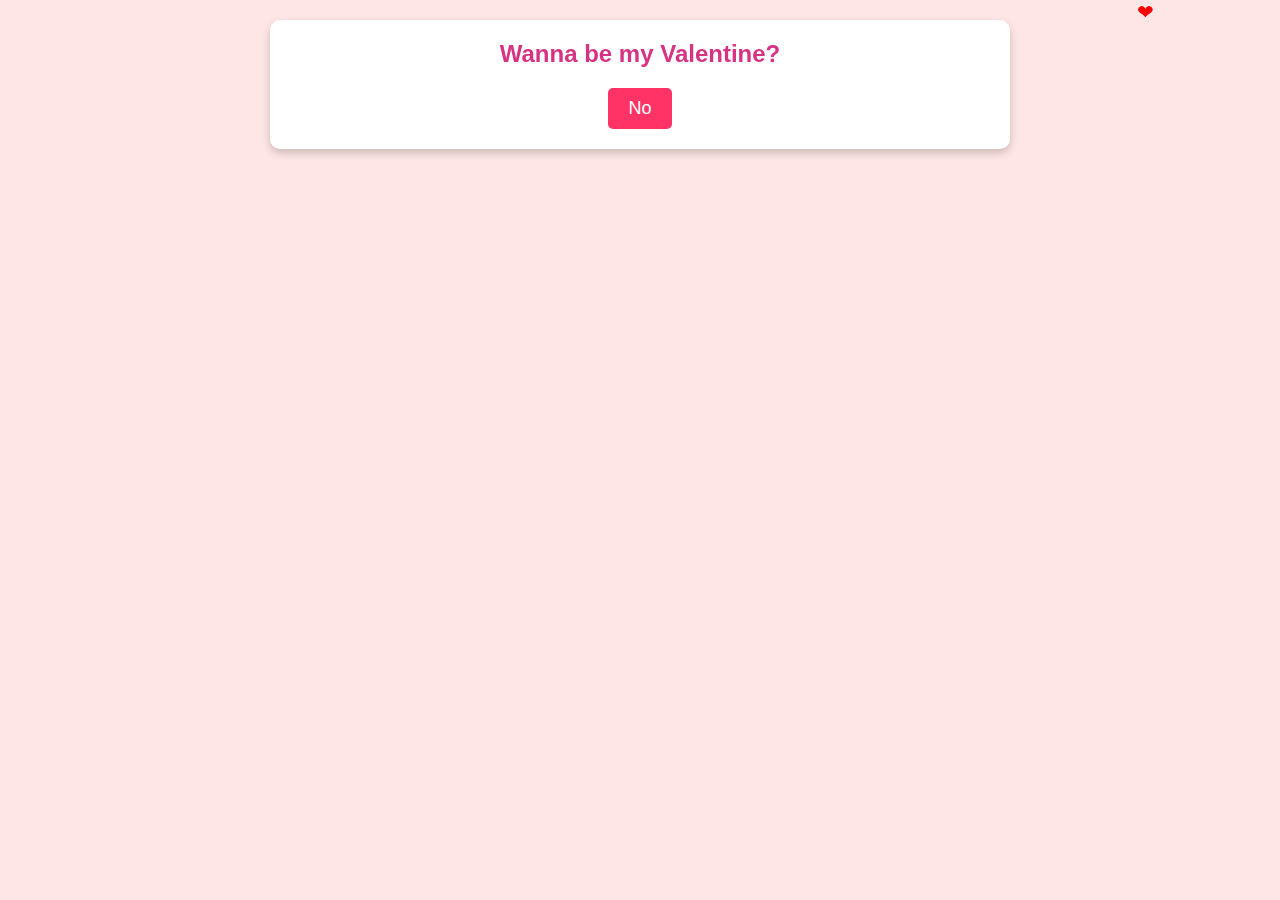
<file: index.html>
<html lang="en">
  <head>
    <meta charset="UTF-8" />
    <meta name="viewport" content="width=device-width, initial-scale=1.0" />
    <title>HER</title>
    <link rel="stylesheet" href="styles.css" />
  </head>
  <body>
    <div class="container" id="main-container">
      <div class="question">Wanna be my Valentine?</div>
      <div class="buttons">
        <button id="yes-btn" class="btn yes-btn">Yes</button>
        <button id="no-btn" class="btn no-btn">No</button>
      </div>
    </div>

    <div class="gallery" id="image-gallery" style="display: none">
      <div class="romantic-text" id="romantic-text">Forever and Always ❤️</div>
      <div class="image-container" id="image-container"></div>
    </div>
    <div class="heart-container"></div>

    <script src="script.js"></script>
  </body>
</html>
</file>
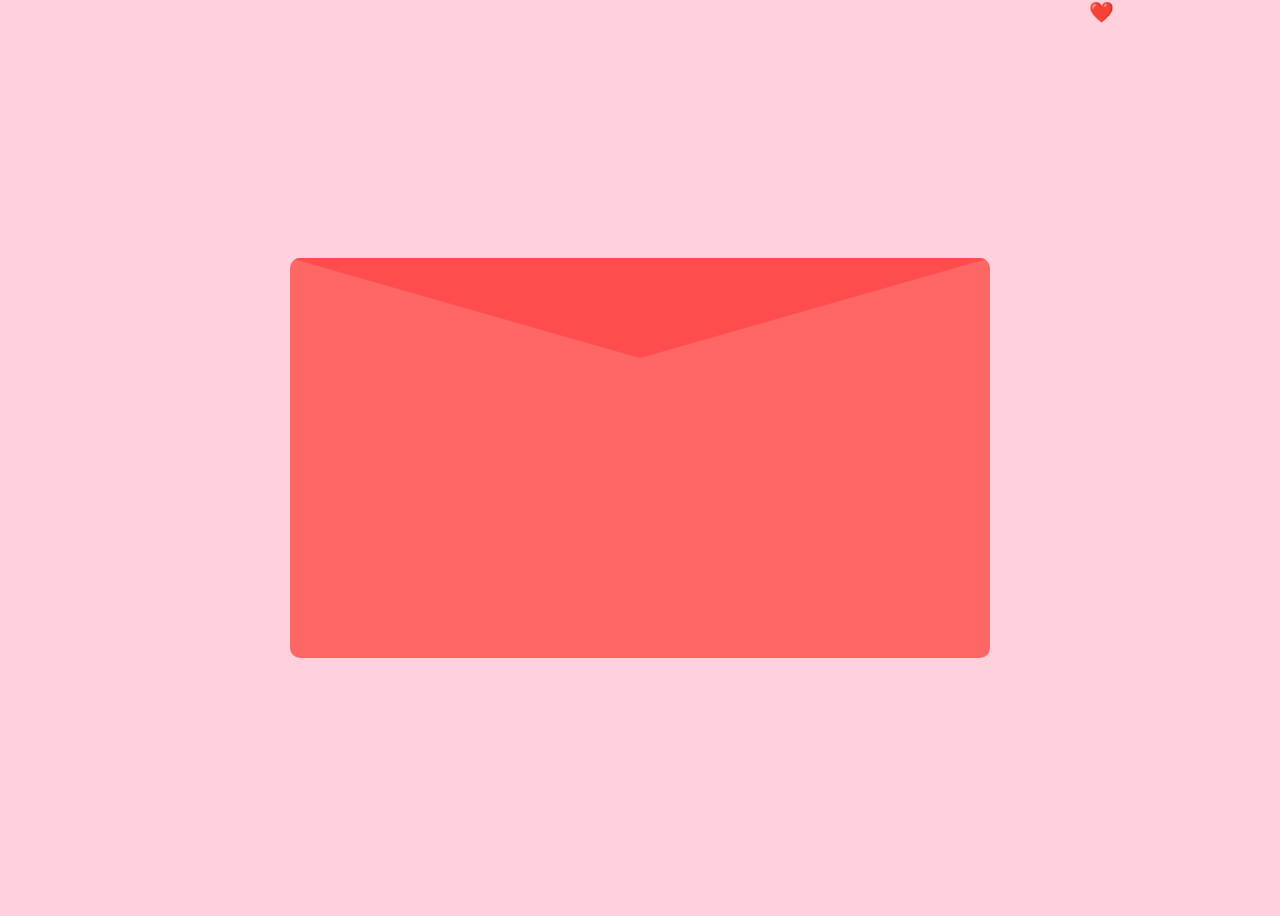
<file: nextpage.html>
<!DOCTYPE html>
<html lang="en">
<head>
    <meta charset="UTF-8">
    <meta name="viewport" content="width=device-width, initial-scale=1.0">
    <title>Love Letter</title>
    <link rel="stylesheet" href="nextpage.css">
</head>
<body>
    
    <div class="container">
        <div class="envelope" id="envelope">
            <div class="flap"></div>
            <div class="body"></div>
            <div class="letter" id="letter">
                <p>My Love,</p>
                <p>As I sit here on the stairs of the hostel with the dusk settling in, I feel the warmth of you. I have been wanting to write something for you for a longtime now
                   So here it, Miss Ankita Mundra i fell for you the day i saw that beautiful eyes of urs and ive been falling for them since the day then. Ive seen you go through a lot of things in Sem 3
                   and I wanted was to be there for you in anyway possible. Being with you through all these months has changed me into a more better person. Everyday when i see you i get this sense of feeling
                   that there's someone whos always going to be by my side no matter what happens. I swear the good morning and making u sleep on call ahhhhh cant describe how it feels, and for some reason 
                   it always feels like we were meant to be forever. I love to take care of you in everyway possible, I just want to be happy. I promise you my baby that this boy right here would never leave you
                   in the dark, he'll be right there always rooting for your succeess. I think i could have written a lot more but i would save that for the future. I LOVE YOU MY QUEEN ANKITA MUNDRA.
                   </p>
                <p>Forever your ALARM CLOCK❤️</p>
            </div>
            <div class="heart-container"></div>
          <script src="nextpage.js"></script>
</body>
</html>
</file>
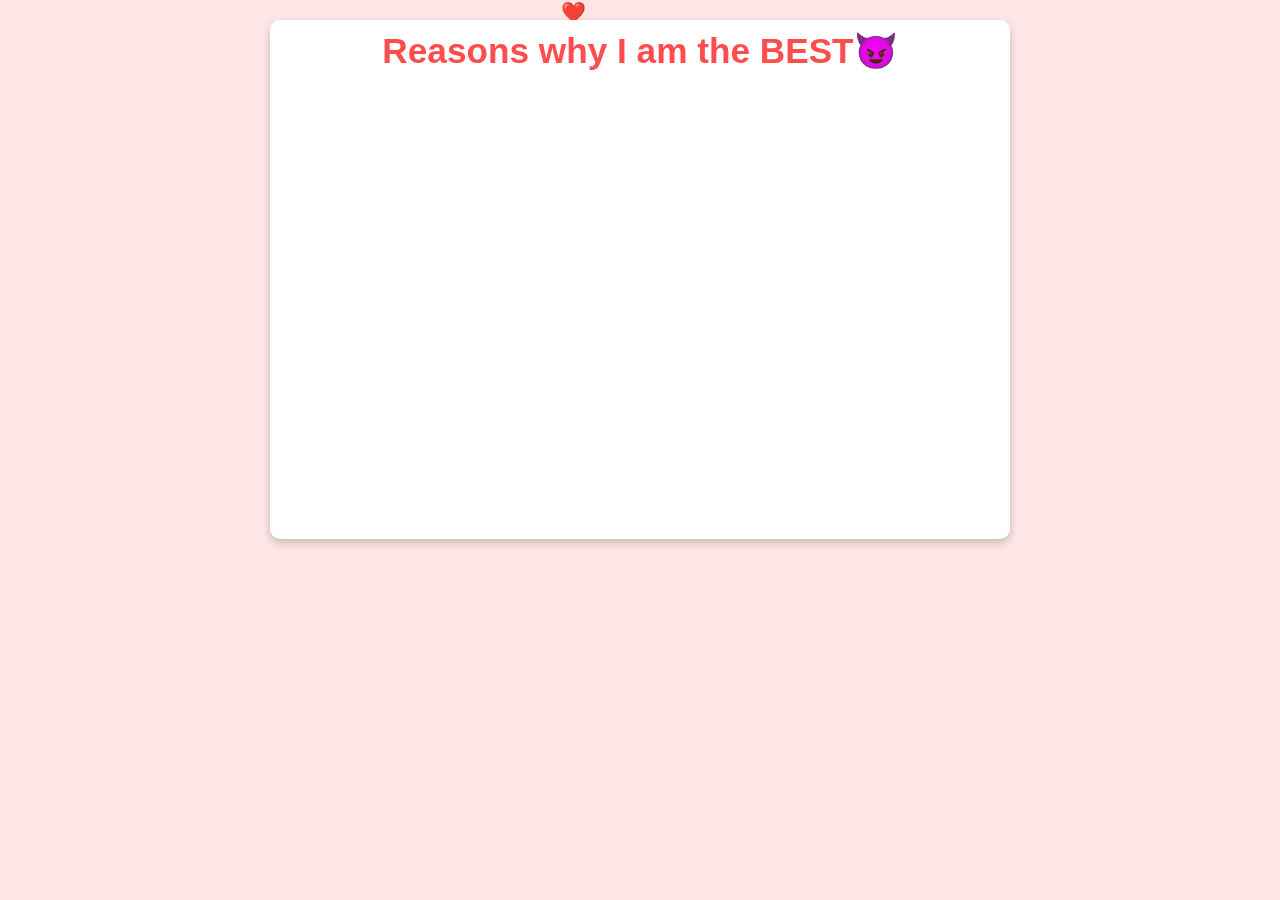
<file: reasons.html>
<!DOCTYPE html>
<html lang="en">
  <head>
    <meta charset="UTF-8" />
    <meta name="viewport" content="width=device-width, initial-scale=1.0" />
    <title>Reasons to Choose Me</title>
    <link rel="stylesheet" href="styles.css" />
    <script defer src="reasons.js"></script>
  </head>
  <body>
    <div class="container">
      <h1 class="fade-in">Reasons why I am the BEST😈</h1>
      <ul class="reasons-list">
        <li class="reason">I'll always be there to say Good Morninnn.🥺</li>
        <li class="reason">Because Im HARAMI 😈</li>
        <li class="reason">
          I'll always listen to u even though i never listen to anyone.😭
        </li>
        <li class="reason">
          I'm gonna make u smile even on the baddest of the days.😙
        </li>
        <li class="reason">I'll make u sleep on callllllll.🥰</li>
        <li class="reason">I'll never leave ur hands.🥹</li>
        <li class="reason">
          I'm having to say this coz ofc Valentines day hai!?!?
        </li>
      </ul>
      <a href="timeline.html" class="next-button" id="next-btn">Next ➡️</a>
    </div>
    <div class="heart-container"></div>
  </body>
</html>
</file>
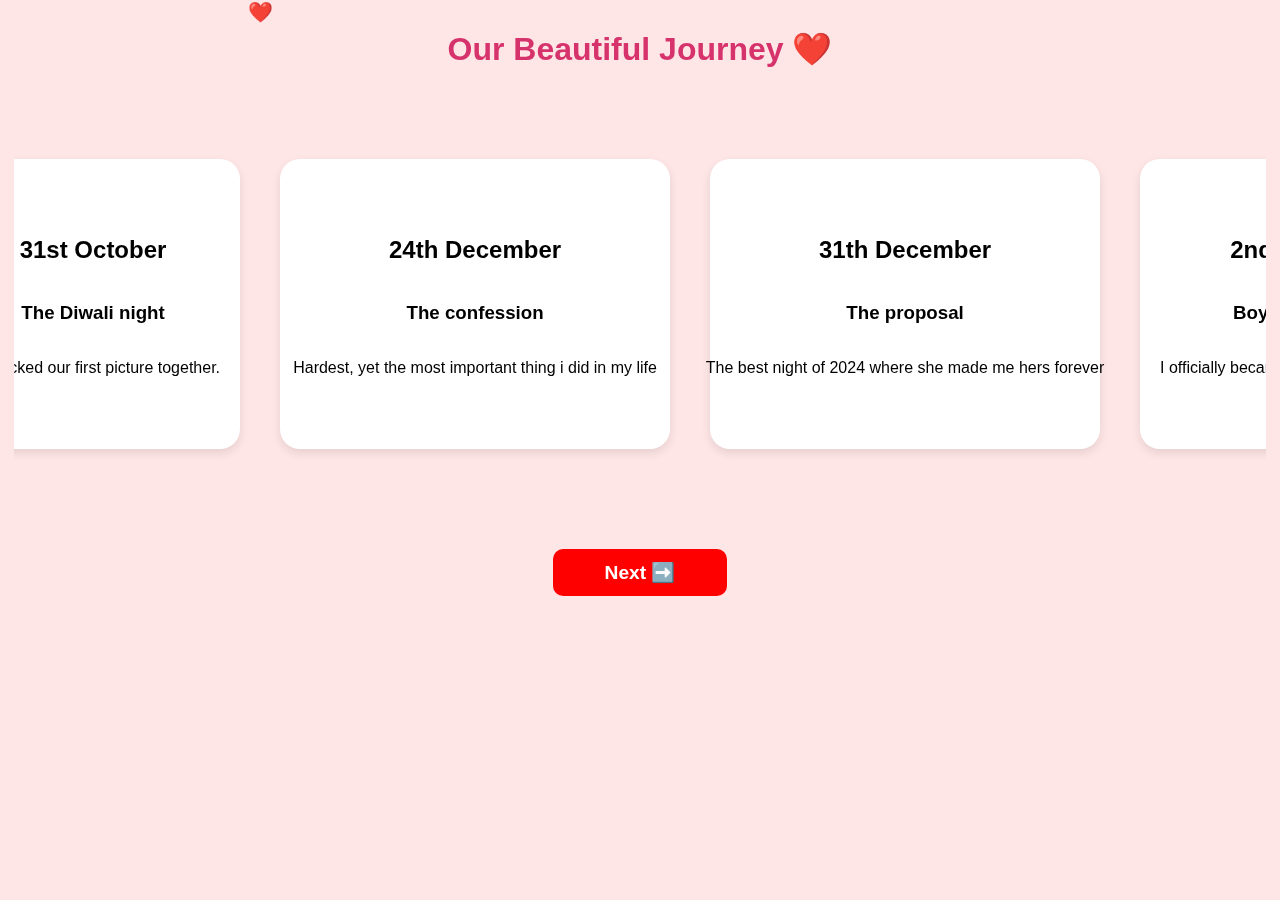
<file: timeline.html>
<!DOCTYPE html>
<html lang="en">
  <head>
    <meta charset="UTF-8" />
    <meta name="viewport" content="width=device-width, initial-scale=1.0" />
    <title>Timeline</title>
    <link rel="stylesheet" href="timeline.css" />
  </head>
  <body>
    <h1 class="timeline-title">Our Beautiful Journey ❤️</h1>

    <div class="timeline-container">
      <div class="timeline-event">
        <h2>31st October</h2>
        <h3>The Diwali night</h3>
        <p>We clicked our first picture together.</p>
      </div>
      <div class="timeline-event">
        <h2>24th December</h2>
        <h3>The confession</h3>
        <p>Hardest, yet the most important thing i did in my life</p>
      </div>
      <div class="timeline-event">
        <h2>31th December</h2>
        <h3>The proposal</h3>
        <p>The best night of 2024 where she made me hers forever</p>
      </div>
      <div class="timeline-event">
        <h2>2nd January</h2>
        <h3>Boyfriend Time</h3>
        <p>I officially became her bf in train lmaooo</p>
      </div>
      <div class="timeline-event">
        <h2>30th January</h2>
        <h3>The kiss</h3>
        <p>The perfect kiss i could ever get</p>
      </div>
      <div class="timeline-event">
        <h2>31st January</h2>
        <h3>First Date</h3>
        <p>The most pleasent date i could ask for</p>
      </div>
      <div class="timeline-event">
        <h2>6th Febraury</h2>
        <h3>Second Date</h3>
        <p>The dates keep getting better!!!!</p>
      </div>
      <div class="timeline-event">
        <h2>Our Future</h2>
        <p>we're gonna last x>40 years</p>
      </div>
    </div>
    <div class="heart-container"></div>

    <a href="nextpage.html" class="next-button">Next ➡️</a>

    <script src="timeline.js"></script>
  </body>
</html>
</file>
<file: styles.css>
body {
    text-align: center;
    background-color: #ffe6e6;
    font-family: 'Arial', sans-serif;
    color: #d63384;
    position: relative;
    overflow: hidden;
    margin: 0;
}
.container {
    margin-top: 100px;
}
.question {
    font-size: 24px;
    font-weight: bold;
}
.buttons {
    margin-top: 20px;
    position: relative;
    display: flex;
    justify-content: center;
    gap: 20px;
}
.btn {
    padding: 10px 20px;
    font-size: 18px;
    border: none;
    cursor: pointer;
    border-radius: 5px;
    position: relative;
}
.yes-btn {
    background-color: #ff6699;
    color: white;
}
.no-btn {
    background-color: #ff3366;
    color: white;
}
.gallery {
    width: 100vw;
    height: 100vh;
    position: fixed;
    top: 0;
    left: 0;
    background: linear-gradient(45deg, #ff9a9e, #fad0c4);
    overflow: hidden;
    display: flex;
    align-items: center;
    justify-content: center;
    flex-direction: column;
}
.romantic-text {
    font-size: 32px;
    font-weight: bold;
    color: white;
    text-shadow: 2px 2px 10px rgba(0, 0, 0, 0.5);
    position: absolute;
    top: 50%;
    left: 50%;
    transform: translate(-50%, -50%);
    opacity: 1;
    z-index: 2;
}
.image-container {
    position: absolute;
    width: 100vw;
    height: 100vh;
    display: flex;
    align-items: center;
    justify-content: center;
}
.image-container img {
    position: absolute;
    width: 100vw;
    height: 100vh;
    object-fit: cover;
    opacity: 0;
    transition: opacity 1s ease-in-out;
}
.image-container img:first-child {
    opacity: 1;
}
@keyframes fadeIn {
    from { opacity: 0; }
    to { opacity: 1; }
}
body {
    font-family: Arial, sans-serif;
    background-color: #ffe6e6;
    text-align: center;
    padding: 20px;
}

.container {
    max-width: 700px;
    margin: auto;
    background: white;
    padding: 20px;
    border-radius: 10px;
    box-shadow: 0 4px 8px rgba(0, 0, 0, 0.2);
}

h1 {
    color: #ff4d4d;
    font-size: 2.2rem;
    margin-bottom: 30px;
    margin-top: -10px; /* Moves heading up */
}

.reasons-container {
    display: flex;
    flex-direction: column;
    align-items: center;
    gap: 15px;
}

.reason {
    width: 90%; /* Ensures proper width */
    max-width: 600px;
    padding: 15px;
    font-size: 1.3rem;
    background: white;
    border-radius: 15px;
    box-shadow: 0 4px 6px rgba(0, 0, 0, 0.1);
    opacity: 0;
    transform: translateY(20px);
    transition: opacity 1.5s ease-in-out, transform 1.5s ease-in-out;
}

.next-button {
    margin-top: 20px;
    padding: 12px 20px;
    font-size: 1.2rem;
    background-color: red;
    color: white;
    border: none;
    border-radius: 10px;
    cursor: pointer;
    opacity: 0;
    transition: opacity 1s ease-in-out;
}
@keyframes floatUp {
    0% {
        transform: translateY(100vh);
        opacity: 0;
    }
    50% {
        opacity: 1;
    }
    100% {
        transform: translateY(-10vh);
        opacity: 0;
    }
}

.heart-container {
    position: fixed;
    top: 0;
    left: 0;
    width: 100%;
    height: 100%;
    overflow: hidden;
    pointer-events: none;
    z-index: -1; /* Keeps hearts in the background */
}

.heart {
    position: absolute;
    color: red;
    font-size: 20px; /* Keep all hearts the same size */
    animation: floatUp 5s linear infinite;
}
</file>
<file: nextpage.css>
body {
    display: flex;
    justify-content: center;
    align-items: center;
    height: 100vh;
    background-color: #ffd1dc;
    font-family: Arial, sans-serif;
    flex-direction: column;
    text-align: center;
}

.container {
    position: relative;
}

.envelope {
    position: relative;
    width: 700px;
    height: 400px;
    background-color: #ff6666;
    border-radius: 10px;
    display: flex;
    justify-content: center;
    align-items: flex-end;
    cursor: pointer;
    overflow: hidden;
}

.flap {
    position: absolute;
    top: 0;
    width: 100%;
    height: 100px;
    background-color: #ff4d4d;
    clip-path: polygon(0 0, 100% 0, 50% 100%);
    transition: transform 0.3s ease-in-out;
    transform-origin: top;
}

.body {
    width: 100%;
    height: 100%;
    background-color: #ff6666;
}

.letter {
    position: absolute;
    width: 90%;
    height: 500px;
    background-color: white;
    top: 100%;
    left: 50%;
    transform: translate(-50%, 100%);
    transition: transform 0.5s ease-in-out;
    padding: 10px;
    border-radius: 5px;
    box-shadow: 0px 5px 10px rgba(0, 0, 0, 0.2);
}

.letter p {
    margin: 5px 0;
    font-size: 14px;
    color: #d63384;
}

.click-instruction {
    margin-top: 20px;
    font-size: 16px;
    color: #ff4d4d;
}
@keyframes floatUp {
    0% {
        transform: translateY(100vh);
        opacity: 0;
    }
    50% {
        opacity: 1;
    }
    100% {
        transform: translateY(-10vh);
        opacity: 0;
    }
}

.heart-container {
    position: fixed;
    top: 0;
    left: 0;
    width: 100%;
    height: 100%;
    overflow: hidden;
    pointer-events: none;
    z-index: -1; /* Keeps hearts in the background */
}

.heart {
    position: absolute;
    color: red;
    font-size: 20px; /* Keep all hearts the same size */
    animation: floatUp 5s linear infinite;
}
</file>
<file: timeline.css>
body {
    background-color: #ffe6e6;
    font-family: 'Arial', sans-serif;
    margin: 0;
    padding: 0;
    overflow-x: hidden;
    text-align: center;
}

@keyframes floatUp {
    0% {
        transform: translateY(100vh);
        opacity: 0;
    }
    50% {
        opacity: 1;
    }
    100% {
        transform: translateY(-10vh);
        opacity: 0;
    }
}

.heart-container {
    position: fixed;
    top: 0;
    left: 0;
    width: 100%;
    height: 100%;
    overflow: hidden;
    pointer-events: none;
    z-index: -1; /* Keeps hearts in the background */
}

.heart {
    position: absolute;
    color: red;
    font-size: 20px; /* Keep all hearts the same size */
    animation: floatUp 5s linear infinite;
}



/* Timeline container */
.timeline-container {
    display: flex;
    overflow-x: auto;
    scroll-behavior: smooth;
    padding: 50px;
    white-space: nowrap;
    width: 90%;
    margin: auto;
}

/* Scrollbar Styling */
.timeline-container::-webkit-scrollbar {
    height: 8px;
}

.timeline-container::-webkit-scrollbar-thumb {
    background-color: pink;
    border-radius: 10px;
}

.timeline-container::-webkit-scrollbar-track {
    background-color: white;
}

/* Timeline Event Boxes */
.timeline-event {
    background: white;
    border-radius: 20px;
    box-shadow: 0px 4px 10px rgba(0, 0, 0, 0.1);
    width: 350px;
    height: 250px;
    margin: 20px;
    padding: 20px;
    display: flex;
    flex-direction: column;
    justify-content: center;
    align-items: center;
    text-align: center;
    transition: transform 0.5s ease-in-out;
}

.timeline-event:hover {
    transform: scale(1.05);
}

/* Timeline Title */
.timeline-title {
    font-size: 2rem;
    color: #d6336c;
    margin-top: 30px;
}

/* Next Button */
.next-button {
    display: block;
    width: 150px;
    padding: 12px;
    margin: 30px auto;
    text-align: center;
    background-color: red;
    color: white;
    font-weight: bold;
    border-radius: 10px;
    cursor: pointer;
    text-decoration: none;
    font-size: 1.2rem;
}

.next-button:hover {
    background-color: darkred;
}
</file>
